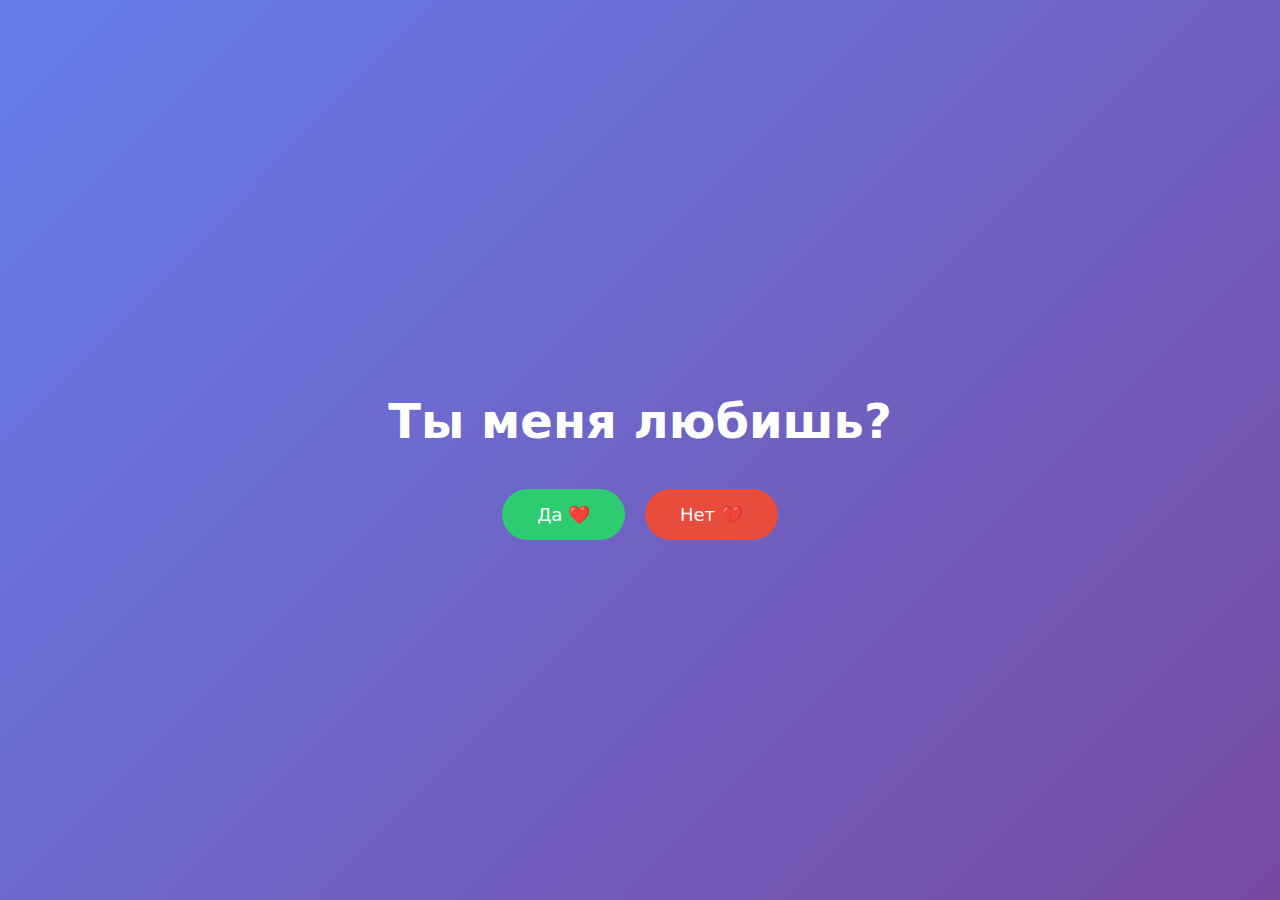
<file: index.html>
<!DOCTYPE html>
<html lang="ru">
<head>
  <meta charset="UTF-8" />
  <meta name="viewport" content="width=device-width, initial-scale=1.0" />
  <title>Вопрос</title>
  <link rel="stylesheet" href="style.css" />
</head>
<body>
  <div class="container">
    <h1>Ты меня любишь?</h1>

    <div class="buttons">
      <a href="yes.html" class="btn yes">Да ❤️</a>
      <button class="btn no" id="noBtn">Нет 💔</button>
    </div>
  </div>

  <script src="script.js"></script>
</body>
</html>
</file>
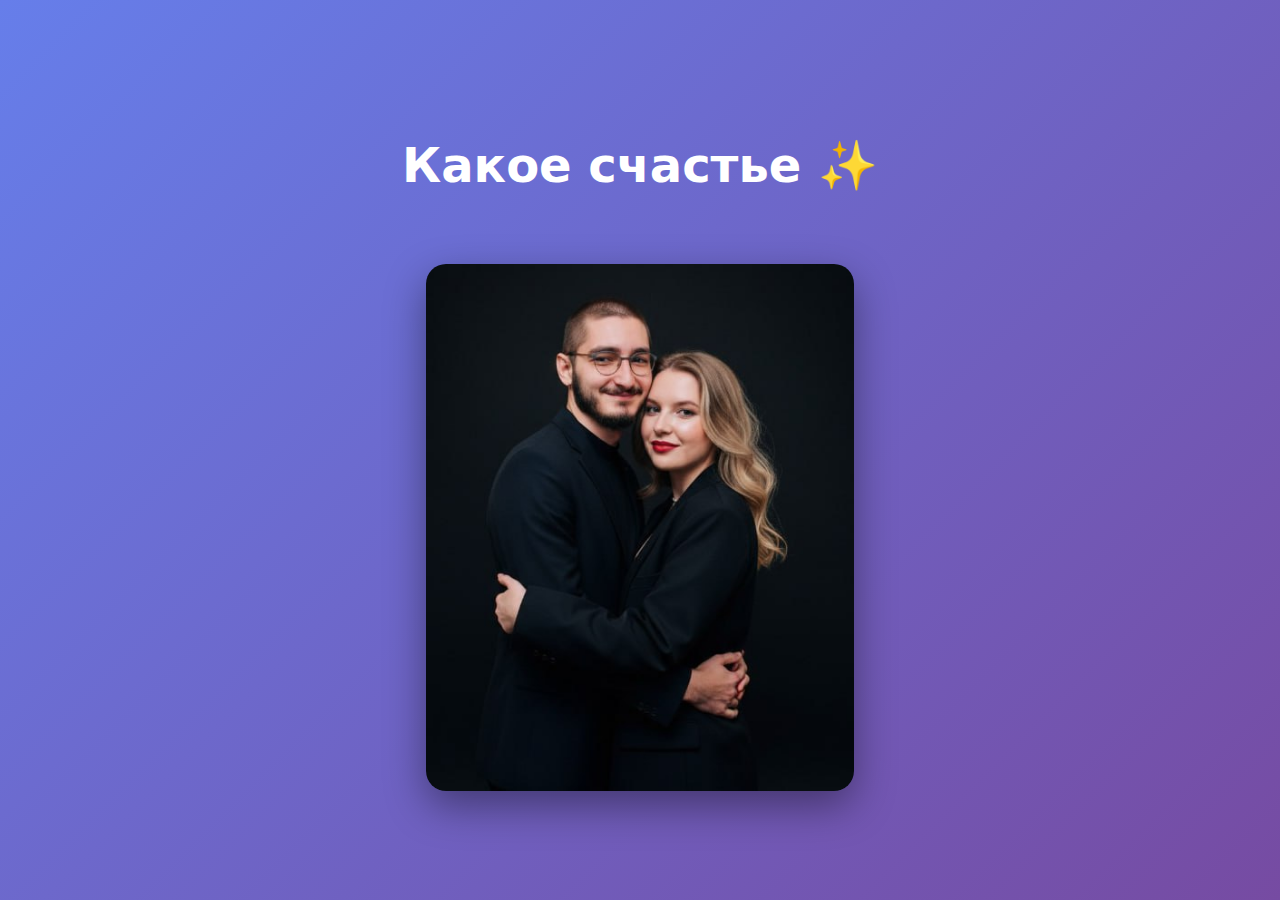
<file: yes.html>
<!DOCTYPE html>
<html lang="ru">
<head>
  <meta charset="UTF-8" />
  <meta name="viewport" content="width=device-width, initial-scale=1.0" />
  <title>Ответ</title>
  <link rel="stylesheet" href="style.css" />
</head>
<body>
  <div class="container">
    <h1 class="happy">Какое счастье ✨</h1>
    <img src="photo.jpg" alt="Счастье" class="photo" />
  </div>
</body>
</html>
</file>
<file: style.css>
* {
  box-sizing: border-box;
  font-family: 'Segoe UI', system-ui, sans-serif;
}

body {
  margin: 0;
  min-height: 100vh;
  background: linear-gradient(135deg, #667eea, #764ba2);
  display: flex;
  align-items: center;
  justify-content: center;
  color: #fff;
}

.container {
  text-align: center;
  padding: 30px;
  animation: fadeIn 1s ease;
}

h1 {
  font-size: clamp(28px, 5vw, 48px);
  margin-bottom: 40px;
}

.buttons {
  display: flex;
  gap: 20px;
  justify-content: center;
  flex-wrap: wrap;
}

.btn {
  padding: 15px 35px;
  font-size: 18px;
  border-radius: 40px;
  border: none;
  cursor: pointer;
  text-decoration: none;
  transition: transform 0.2s, box-shadow 0.2s;
}

.btn:hover {
  transform: scale(1.05);
  box-shadow: 0 10px 25px rgba(0,0,0,0.3);
}

.yes {
  background: #2ecc71;
  color: #fff;
}

.no {
  background: #e74c3c;
  color: #fff;
  position: relative;
}

.photo {
  max-width: 90%;
  margin-top: 30px;
  border-radius: 20px;
  box-shadow: 0 15px 40px rgba(0,0,0,0.4);
  animation: zoomIn 0.8s ease;
}

@keyframes fadeIn {
  from { opacity: 0; transform: translateY(20px); }
  to { opacity: 1; transform: translateY(0); }
}

@keyframes zoomIn {
  from { transform: scale(0.8); opacity: 0; }
  to { transform: scale(1); opacity: 1; }
}

/* 😈 ТРЯСКА КНОПКИ */
.shake {
  animation: shake 0.3s;
}

@keyframes shake {
  0% { transform: translateX(0); }
  25% { transform: translateX(-4px); }
  50% { transform: translateX(4px); }
  75% { transform: translateX(-4px); }
  100% { transform: translateX(0); }
}

/* ❤️ СЕРДЕЧКИ — ПАДАЮТ С ВЕРХУ (ТЕПЕРЬ ТОЛЬКО НА ВТОРОЙ СТРАНИЦЕ) */
.heart {
  position: fixed;
  color: red;
  pointer-events: none;
  animation-name: fallDown;
  animation-timing-function: ease-in;
  opacity: 0;
}

@keyframes fallDown {
  0% {
    transform: translateY(-100px) scale(1);
    opacity: 1;
  }
  100% {
    transform: translateY(100vh) scale(1.5);
    opacity: 0.8;
  }
}

/* 💬 ТЕКСТ "Я ТАК И ЗНАЛ" */
.known-message {
  position: absolute;
  top: 80%;
  left: 50%;
  transform: translate(-50%, -50%);
  font-size: 36px;
  color: #fff;
  font-weight: bold;
  animation: appear 1s ease-in-out;
  z-index: 9999;
}

@keyframes appear {
  0% {
    opacity: 0;
    transform: translate(-50%, -50%) scale(0.8);
  }
  50% {
    opacity: 1;
    transform: translate(-50%, -50%) scale(1);
  }
  100% {
    opacity: 0;
    transform: translate(-50%, -50%) scale(1.2);
  }
}

/* 😈 ПЛАВНАЯ АНИМАЦИЯ ДЛЯ КНОПКИ "НЕТ" */
.no {
  transition: all 0.4s ease-out; /* плавное движение */
}
</file>
